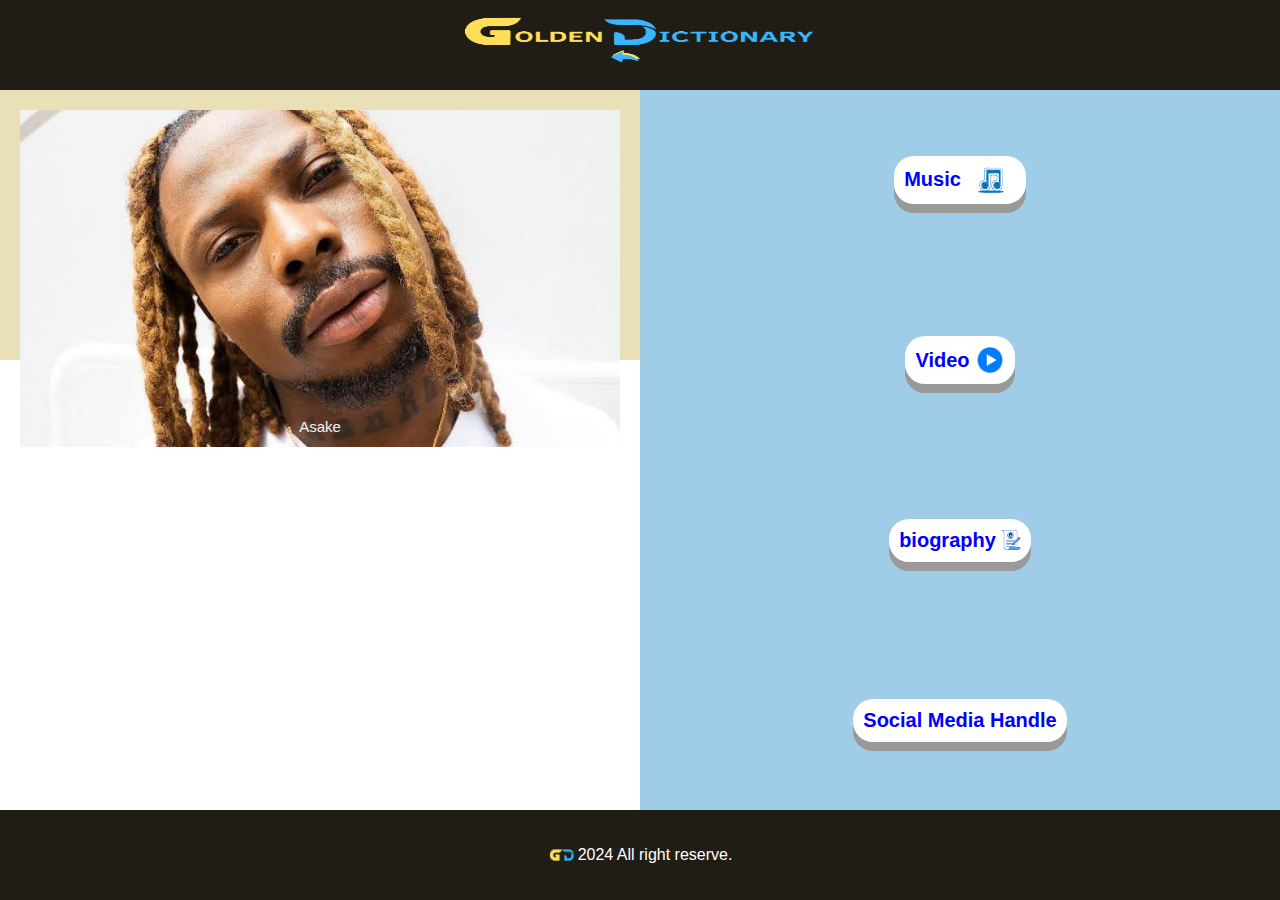
<file: index.html>
<!DOCTYPE html>
<html lang="en">
  <head>
    <meta charset="UTF-8" />
    <meta name="viewport" content="width=device-width, initial-scale=1.0" />
    <title>Document</title>
    <link rel="stylesheet" href="./style.css" />
  </head>
  <body>
    <div class="card01">
      <a href="../landingpage/index.html">
        <img class="heading2" src="./appnname.png" alt="img" />
      </a>
    </div>
    <div class="card02">
      <div class="card10">
        <div class="display1">
          <div class="slideshow-container">
            <div class="mySlides fade">
              <img src="./asake.jpeg" style="width: 100%" />
              <div class="text">Asake</div>
            </div>

            <div class="mySlides fade">
              <img src="./asake22.jpeg" style="width: 90%" />
              <div class="text">Mr Money</div>
            </div>

            <div class="mySlides fade">
              <img
                class="imageslider"
                src="./asakeonstage.png"
                style="width: 85%"
              />
              <div class="text">Asake on stage</div>
            </div>
          </div>
          <br />

          <div style="text-align: center">
            <span class="dot"></span>
            <span class="dot"></span>
            <span class="dot"></span>
          </div>
        </div>
        <div class="display2homepage">
          <h2>Asake</h2>
          <p>Nigerian singer and song writer.</p>
        </div>
      </div>
      <div class="card20">
        <div class="display3">
          <a class="botton" href="./index music.html"
            >Music <img width="50px" src="./musiclogo.png"
          /></a>
        </div>
        <div class="display4">
          <a class="botton" href="./index video.html"
            >Video <img width="30px" src="./videologo.png"
          /></a>
        </div>
        <div class="display5">
          <a class="botton" href="./index biography.html"
            >biography
            <img width="20px" src="./biographylogo.png" />
          </a>
        </div>
        <div class="display6">
          <a class="botton" href="./index socialmedia.html"
            >Social Media Handle</a
          >
        </div>
      </div>
    </div>
    <div class="card03">
      <img class="heading" src="./logo.png" alt="img" />

      <p class="footer">2024 All right reserve.</p>
    </div>

    <script src="./app.js"></script>
  </body>
</html>
</file>
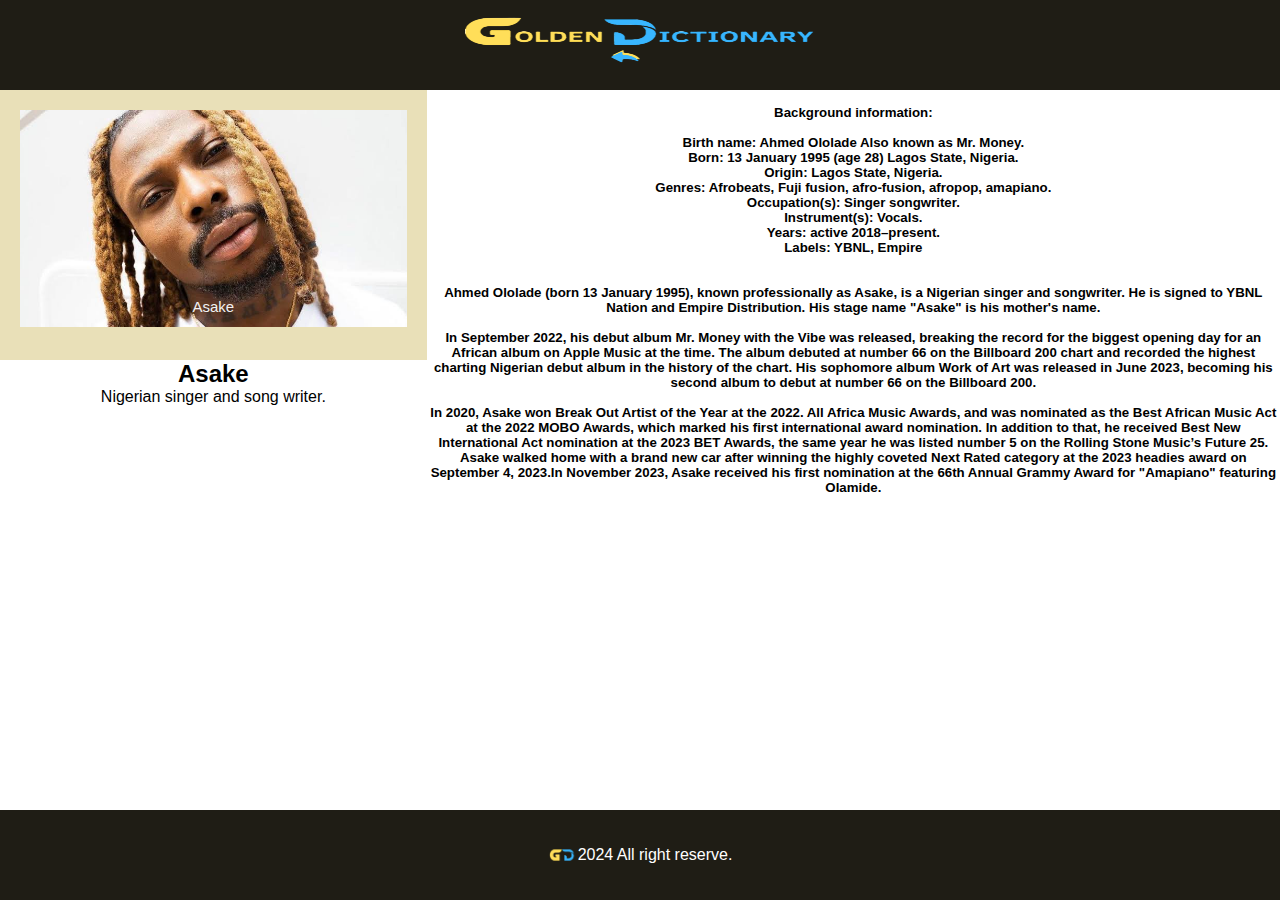
<file: index biography.html>
<!DOCTYPE html>
<html lang="en">
  <head>
    <meta charset="UTF-8" />
    <meta name="viewport" content="width=device-width, initial-scale=1.0" />
    <title>Document</title>
    <link rel="stylesheet" href="./style.css" />
  </head>
  <body>
    <div class="card01">
      <a href="./index.html">
        <img class="heading2" src="./appnname.png" alt="img" />
      </a>
    </div>
    <div class="card02">
      <div class="card10">
        <div class="display1">
          <div class="slideshow-container">
            <div class="mySlides fade">
              <img src="./asake.jpeg" style="width: 100%" />
              <div class="text">Asake</div>
            </div>

            <div class="mySlides fade">
              <img src="./asake22.jpeg" style="width: 90%" />
              <div class="text">Mr Money</div>
            </div>

            <div class="mySlides fade">
              <img
                class="imageslider"
                src="./asakeonstage.png"
                style="width: 85%"
              />
              <div class="text">Asake on stage</div>
            </div>
          </div>
          <br />

          <div style="text-align: center">
            <span class="dot"></span>
            <span class="dot"></span>
            <span class="dot"></span>
          </div>
        </div>
        <div class="display2homepage">
          <h2>Asake</h2>
          <p>Nigerian singer and song writer.</p>
        </div>
      </div>
      <div class="biography">
        <h5>
          <br />
          Background information:<br />
          <br />
          Birth name: Ahmed Ololade Also known as Mr. Money.<br />
          Born: 13 January 1995 (age 28) Lagos State, Nigeria.<br />
          Origin: Lagos State, Nigeria.<br />
          Genres: Afrobeats, Fuji fusion, afro-fusion, afropop, amapiano.<br />
          Occupation(s): Singer songwriter.<br />
          Instrument(s): Vocals.<br />
          Years: active 2018–present.<br />
          Labels: YBNL, Empire
          <br /><br /><br />
          Ahmed Ololade (born 13 January 1995), known professionally as Asake,
          is a Nigerian singer and songwriter. He is signed to YBNL Nation and
          Empire Distribution. His stage name "Asake" is his mother's name.
          <br /><br />
          In September 2022, his debut album Mr. Money with the Vibe was
          released, breaking the record for the biggest opening day for an
          African album on Apple Music at the time. The album debuted at number
          66 on the Billboard 200 chart and recorded the highest charting
          Nigerian debut album in the history of the chart. His sophomore album
          Work of Art was released in June 2023, becoming his second album to
          debut at number 66 on the Billboard 200.
          <br /><br />
          In 2020, Asake won Break Out Artist of the Year at the 2022. All
          Africa Music Awards, and was nominated as the Best African Music Act
          at the 2022 MOBO Awards, which marked his first international award
          nomination. In addition to that, he received Best New International
          Act nomination at the 2023 BET Awards, the same year he was listed
          number 5 on the Rolling Stone Music’s Future 25. Asake walked home
          with a brand new car after winning the highly coveted Next Rated
          category at the 2023 headies award on September 4, 2023.In November
          2023, Asake received his first nomination at the 66th Annual Grammy
          Award for "Amapiano" featuring Olamide.
          <br /><br />
        </h5>
      </div>
    </div>
    <div class="card03">
      <img class="heading" src="./logo.png" alt="img" />

      <p class="footer">2024 All right reserve.</p>
    </div>
    <script src="./app.js"></script>
  </body>
</html>
</file>
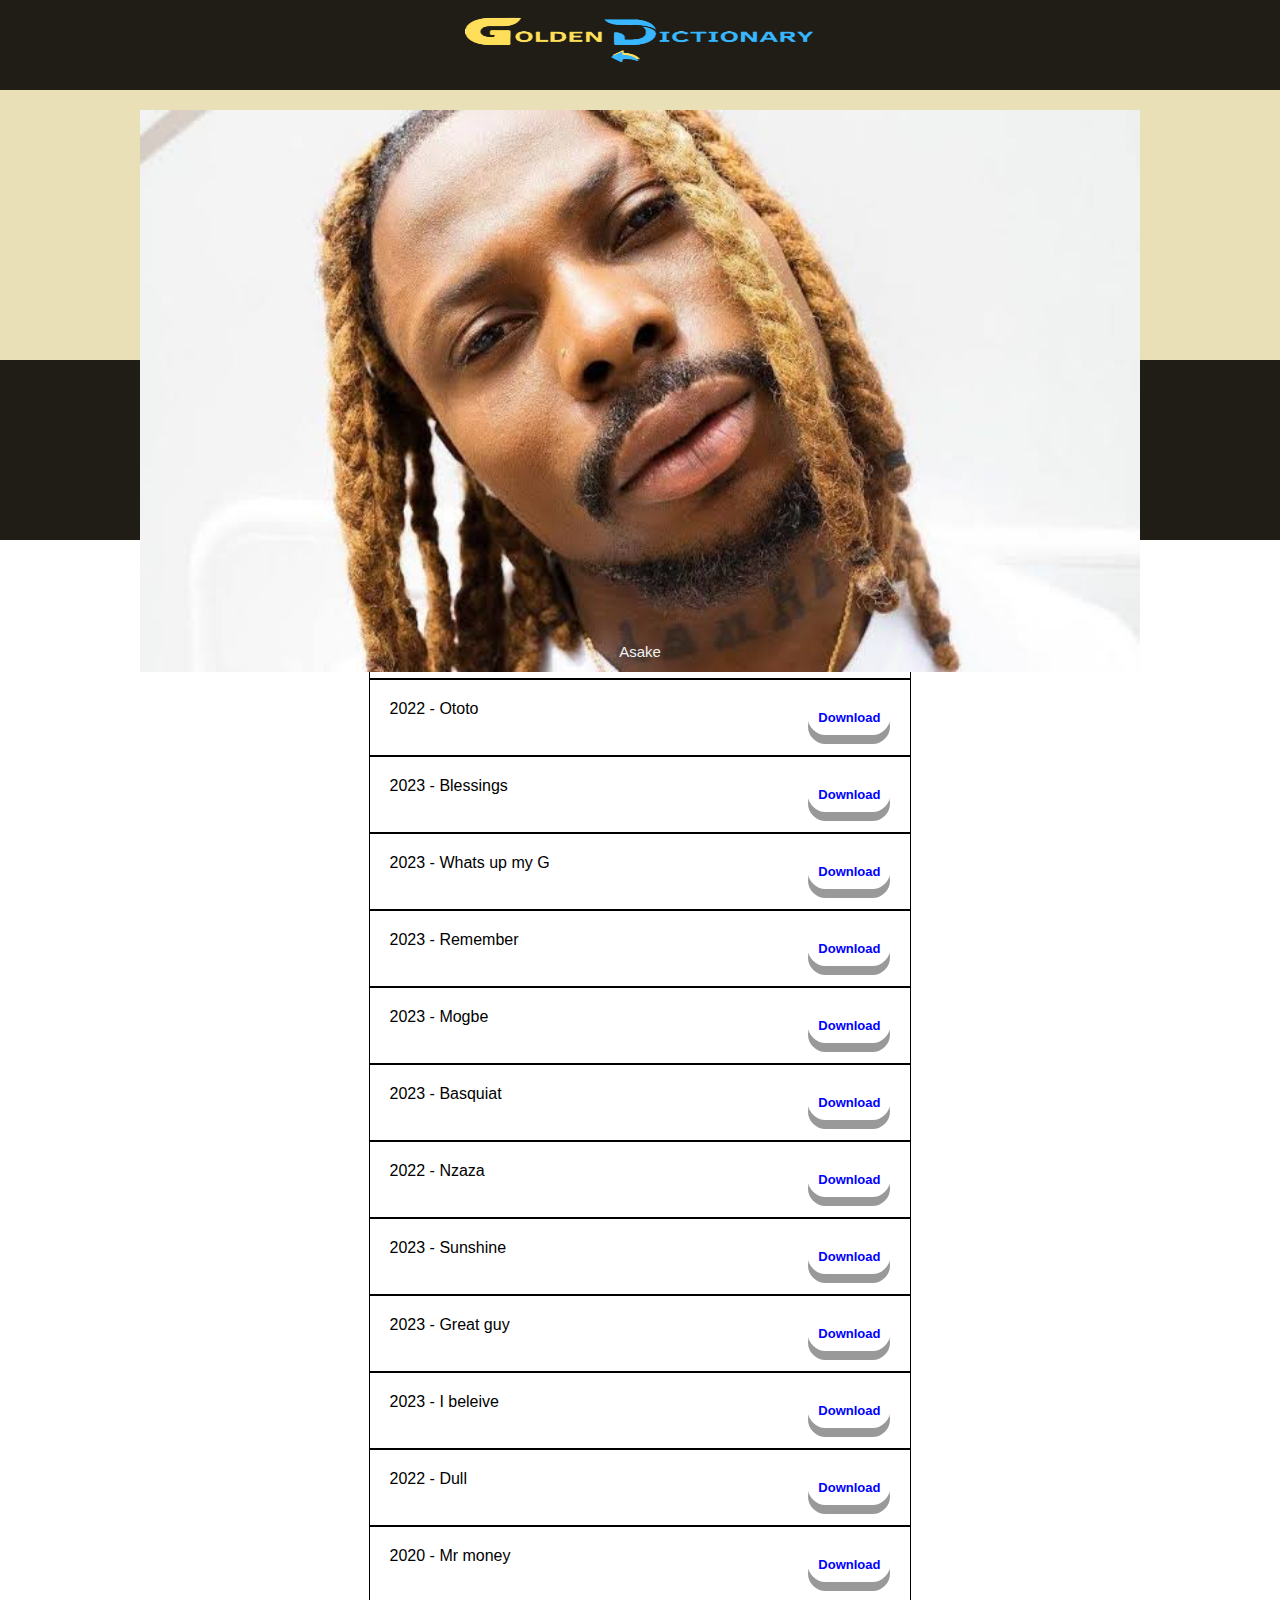
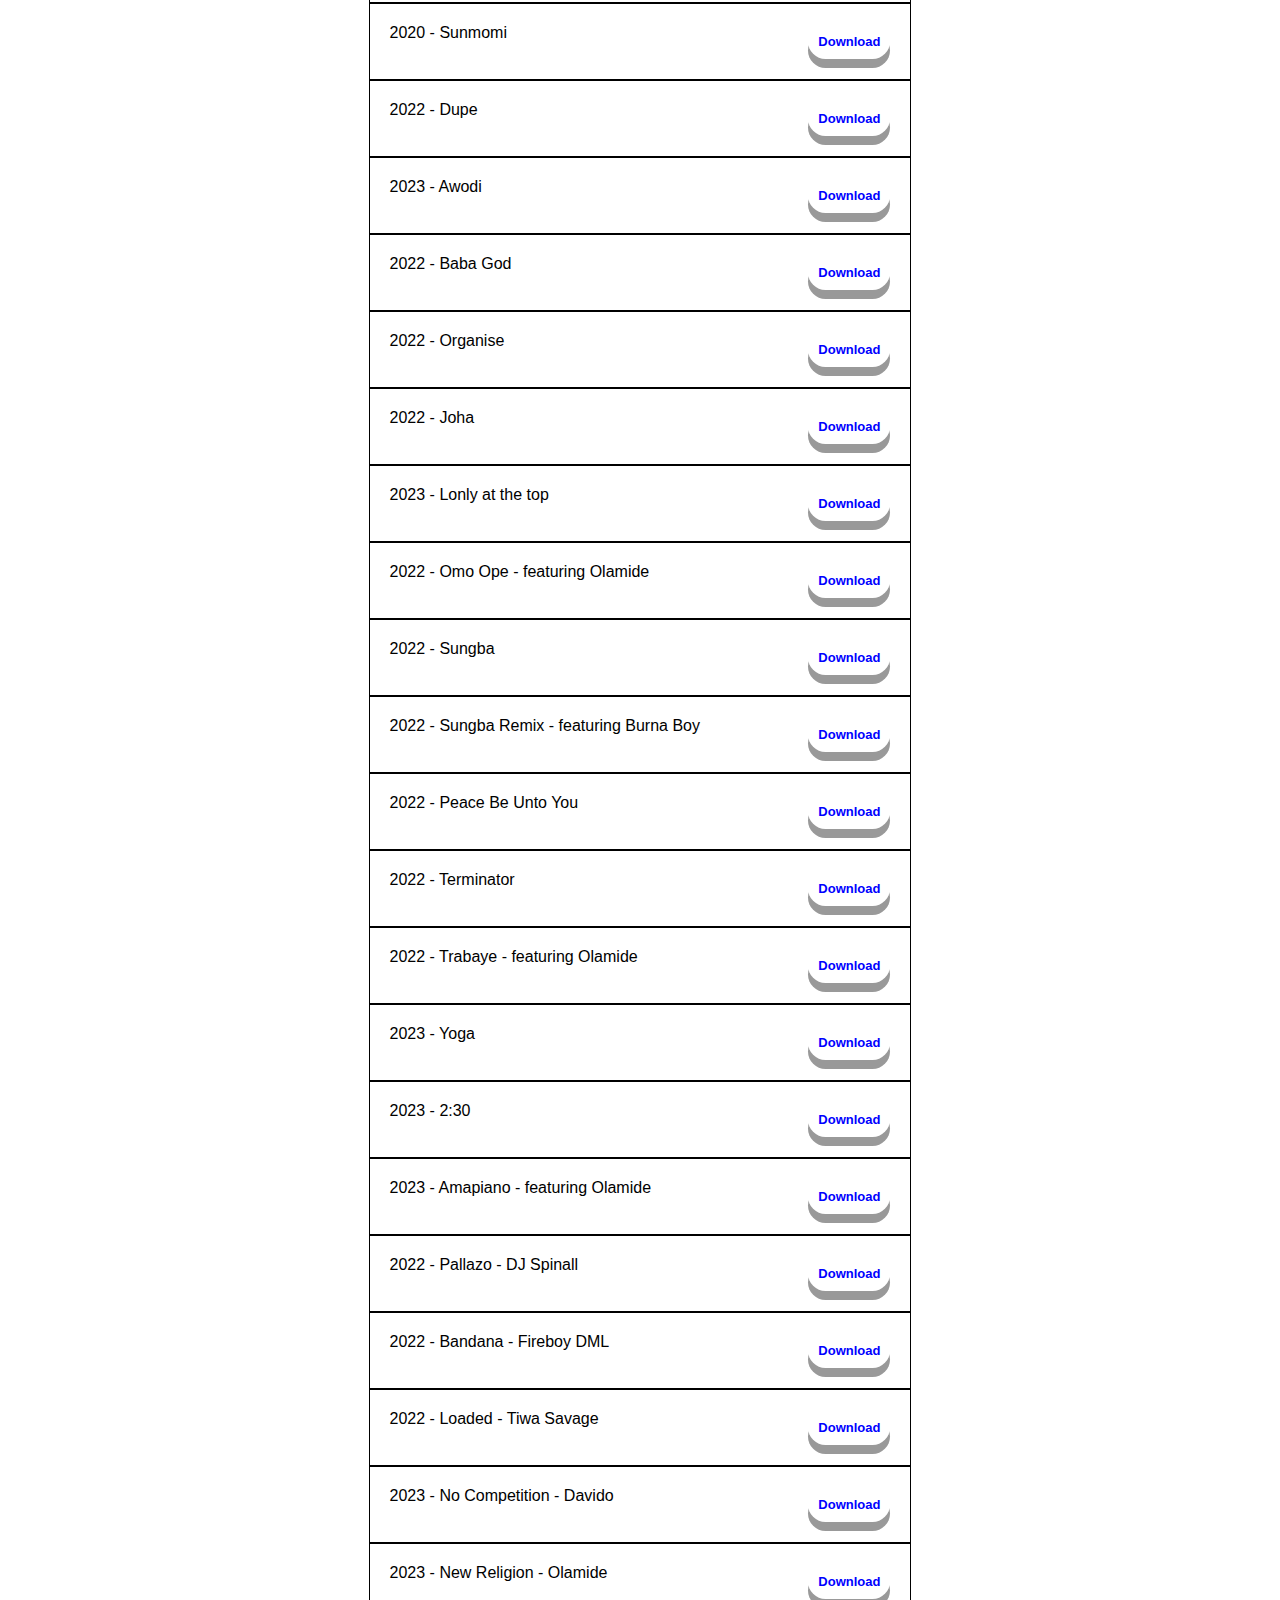
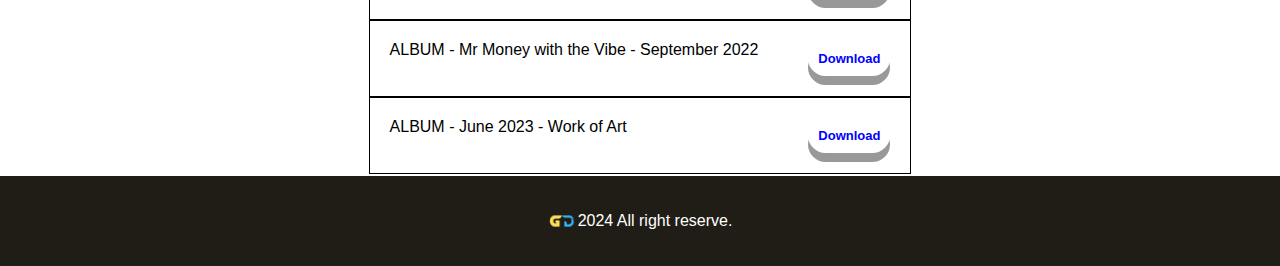
<file: index music.html>
<!DOCTYPE html>
<html lang="en">
  <head>
    <meta charset="UTF-8" />
    <meta name="viewport" content="width=device-width, initial-scale=1.0" />
    <title>Document</title>
    <link rel="stylesheet" href="./style.css" />
  </head>
  <body>
    <div class="card01">
      <a href="./index.html">
        <img class="heading2" src="./appnname.png" alt="img" />
      </a>
    </div>
    <div class="card022">
      <div class="card100">
        <div class="display1">
          <div class="slideshow-container">
            <div class="mySlides fade">
              <img src="./asake.jpeg" style="width: 100%" />
              <div class="text">Asake</div>
            </div>

            <div class="mySlides fade">
              <img src="./asake22.jpeg" style="width: 90%" />
              <div class="text">Mr Money</div>
            </div>

            <div class="mySlides fade">
              <img
                class="imageslider"
                src="./asakeonstage.png"
                style="width: 85%"
              />
              <div class="text">Asake on stage</div>
            </div>
          </div>
          <br />

          <div style="text-align: center">
            <span class="dot"></span>
            <span class="dot"></span>
            <span class="dot"></span>
          </div>
        </div>
        <div class="display2">
          <h2>Asake</h2>
          <p>Nigerian singer and song writer.</p>
        </div>
      </div>
      <div class="musiclist">
        <br /><br />
        <table class="home">
          <tr class="topic">
            <td><h4>MP3 FILES</h4></td>
          </tr>
          <tr class="trim">
            <td>2023 - Olorun</td>
            <td>
              <a
                class="download"
                href="https://cdn.trendybeatz.com/audio/Asake-Olorum-(TrendyBeatz.com).mp3"
                >Download
              </a>
            </td>
          </tr>
          <tr class="trim">
            <td>2022 - Ototo</td>
            <td>
              <a
                class="download"
                href="https://cdn.trendybeatz.com/audio/Asake-Ototo-(TrendyBeatz.com).mp3"
                >Download
              </a>
            </td>
          </tr>
          <tr class="trim">
            <td>2023 - Blessings</td>
            <td>
              <a
                class="download"
                href="https://cdn3.justnaija.me/uploads/music/2022/12/Fridayy-Blessings-Remix-Ft-Asake-(JustNaija.com).mp3"
                >Download
              </a>
            </td>
          </tr>
          <tr class="trim">
            <td>2023 - Whats up my G</td>
            <td>
              <a
                class="download"
                href="https://cdn3.justnaija.me/uploads/music/2023/06/Asake-What-s-Up-My-G-(JustNaija.com).mp3"
                >Download
              </a>
            </td>
          </tr>
          <tr class="trim">
            <td>2023 - Remember</td>
            <td>
              <a
                class="download"
                href="https://cdn.trendybeatz.com/audio/Asake-Remember-(TrendyBeatz.com).mp3"
                >Download
              </a>
            </td>
          </tr>
          <tr class="trim">
            <td>2023 - Mogbe</td>
            <td>
              <a
                class="download"
                href="https://cdn.trendybeatz.com/audio/Asake-Mogbe-1-(TrendyBeatz.com).mp3"
                >Download
              </a>
            </td>
          </tr>
          <tr class="trim">
            <td>2023 - Basquiat</td>
            <td>
              <a
                class="download"
                href="https://cdn.trendybeatz.com/audio/Asake-Basquiat-(TrendyBeatz.com).mp3"
                >Download
              </a>
            </td>
          </tr>
          <tr class="trim">
            <td>2022 - Nzaza</td>
            <td>
              <a
                class="download"
                href="https://cdn.trendybeatz.com/audio/Asake-Nzaza-(TrendyBeatz.com).mp3"
                >Download
              </a>
            </td>
          </tr>
          <tr class="trim">
            <td>2023 - Sunshine</td>
            <td>
              <a
                class="download"
                href="https://cdn.trendybeatz.com/audio/Asake-Sunshine-(TrendyBeatz.com).mp3"
                >Download
              </a>
            </td>
          </tr>
          <tr class="trim">
            <td>2023 - Great guy</td>
            <td>
              <a
                class="download"
                href="https://cdn.trendybeatz.com/audio/Asake-Great-Guy-(TrendyBeatz.com).mp3"
                >Download
              </a>
            </td>
          </tr>
          <tr class="trim">
            <td>2023 - I beleive</td>
            <td>
              <a
                class="download"
                href="https://cdn.trendybeatz.com/audio/Asake-I-Believe-(TrendyBeatz.com).mp3"
                >Download
              </a>
            </td>
          </tr>
          <tr class="trim">
            <td>2022 - Dull</td>
            <td>
              <a
                class="download"
                href="https://cdn.trendybeatz.com/audio/Asake-Dull-(TrendyBeatz.com).mp3"
                >Download
              </a>
            </td>
          </tr>
          <tr class="trim">
            <td>2020 - Mr money</td>
            <td>
              <a
                class="download"
                href="https://cdn.trendybeatz.com/audio/Asake-Mr-Money-(TrendyBeatz.com).mp3"
                >Download
              </a>
            </td>
          </tr>
          <tr class="trim">
            <td>2020 - Sunmomi</td>
            <td>
              <a
                class="download"
                href="https://cdn.trendybeatz.com/audio/Asake-Sunmomi-(TrendyBeatz.com).mp3"
                >Download
              </a>
            </td>
          </tr>
          <tr class="trim">
            <td>2022 - Dupe</td>
            <td>
              <a
                class="download"
                href="https://cdn.trendybeatz.com/audio/Asake-Dupe-(TrendyBeatz.com).mp3"
                >Download
              </a>
            </td>
          </tr>
          <tr class="trim">
            <td>2023 - Awodi</td>
            <td>
              <a
                class="download"
                href="https://cdn.trendybeatz.com/audio/Asake-Awodi-(TrendyBeatz.com).mp3"
                >Download
              </a>
            </td>
          </tr>
          <tr class="trim">
            <td>2022 - Baba God</td>
            <td>
              <a
                class="download"
                href="https://cdn3.justnaija.me/uploads/music/2022/02/Asake-Baba-God-(JustNaija.com).mp3"
                >Download
              </a>
            </td>
          </tr>
          <tr class="trim">
            <td>2022 - Organise</td>
            <td>
              <a
                class="download"
                href="https://cdn.trendybeatz.com/audio/Asake-Organise-(TrendyBeatz.com).mp3"
                >Download
              </a>
            </td>
          </tr>
          <tr class="trim">
            <td>2022 - Joha</td>
            <td>
              <a
                class="download"
                href="https://cdn.tunezjam.com/audio/Asake-Joha-(TunezJam.com).mp3"
                >Download
              </a>
            </td>
          </tr>
          <tr class="trim">
            <td>2023 - Lonly at the top</td>
            <td>
              <a
                class="download"
                href="https://cdn.trendybeatz.com/audio/Asake-Lonely-At-The-Top-(TrendyBeatz.com).mp3"
                >Download
              </a>
            </td>
          </tr>
          <tr class="trim">
            <td>2022 - Omo Ope - featuring Olamide</td>
            <td>
              <a
                class="download"
                href="https://cdn.trendybeatz.com/audio/Asake-Ft-Olamide-Omo-Ope-(TrendyBeatz.com).mp3"
                >Download
              </a>
            </td>
          </tr>
          <tr class="trim">
            <td>2022 - Sungba</td>
            <td>
              <a
                class="download"
                href="https://cdn.trendybeatz.com/audio/Asake-Sungba-(TrendyBeatz.com).mp3"
                >Download
              </a>
            </td>
          </tr>
          <tr class="trim">
            <td>2022 - Sungba Remix - featuring Burna Boy</td>
            <td>
              <a
                class="download"
                href="https://cdn.trendybeatz.com/audio/Asake-Ft-Burna-Boy-Sungba-Remix-(TrendyBeatz.com).mp3"
                >Download
              </a>
            </td>
          </tr>
          <tr class="trim">
            <td>2022 - Peace Be Unto You</td>
            <td>
              <a
                class="download"
                href="https://cdn.trendybeatz.com/audio/Asake-Peace-Be-Unto-You-PBUY-(TrendyBeatz.com).mp3"
                >Download
              </a>
            </td>
          </tr>
          <tr class="trim">
            <td>2022 - Terminator</td>
            <td>
              <a
                class="download"
                href="https://cdn.trendybeatz.com/audio/Asake-Terminator-(TrendyBeatz.com).mp3"
                >Download
              </a>
            </td>
          </tr>
          <tr class="trim">
            <td>2022 - Trabaye - featuring Olamide</td>
            <td>
              <a
                class="download"
                href="https://cdn3.justnaija.me/uploads/music/2022/03/Asake-Trabaye-ft-Olamide-file-1-(JustNaija.com).mp3"
                >Download
              </a>
            </td>
          </tr>
          <tr class="trim">
            <td>2023 - Yoga</td>
            <td>
              <a
                class="download"
                href="https://cdn3.justnaija.me/uploads/music/2023/06/Asake-Yoga-(JustNaija.com).mp3"
                >Download
              </a>
            </td>
          </tr>
          <tr class="trim">
            <td>2023 - 2:30</td>
            <td>
              <a
                class="download"
                href="https://cdn.tunezjam.com/audio/Asake-2-30-(TunezJam.com).mp3"
                >Download
              </a>
            </td>
          </tr>
          <tr class="trim">
            <td>2023 - Amapiano - featuring Olamide</td>
            <td>
              <a
                class="download"
                href="https://cdn.trendysongz.com/audio/Asake-Ft-Olamide-Amapiano-(TrendySongz.com).mp3"
                >Download
              </a>
            </td>
          </tr>
          <tr class="trim">
            <td>2022 - Pallazo - DJ Spinall</td>
            <td>
              <a
                class="download"
                href="https://cdn.trendybeatz.com/audio/DJ-Spinall-Ft-Asake-Palazzo-(TrendyBeatz.com).mp3"
                >Download
              </a>
            </td>
          </tr>
          <tr class="trim">
            <td>2022 - Bandana - Fireboy DML</td>
            <td>
              <a
                class="download"
                href="https://cdn.trendybeatz.com/audio/Fireboy-DML-Ft-Asake-Bandana-(TrendyBeatz.com).mp3"
                >Download
              </a>
            </td>
          </tr>
          <tr class="trim">
            <td>2022 - Loaded - Tiwa Savage</td>
            <td>
              <a
                class="download"
                href="https://cdn3.justnaija.me/uploads/music/2022/11/Tiwa-Savage-Loaded-feat-Asake-(JustNaija.com).mp3"
                >Download
              </a>
            </td>
          </tr>
          <tr class="trim">
            <td>2023 - No Competition - Davido</td>
            <td>
              <a
                class="download"
                href="https://cdn.trendybeatz.com/audio/Davido-No-Competition-feat.Asake-[TrendyBeatz.com].mp3"
                >Download
              </a>
            </td>
          </tr>
          <tr class="trim">
            <td>2023 - New Religion - Olamide</td>
            <td>
              <a
                class="download"
                href="https://cdn.trendybeatz.com/audio/Olamide-Ft-Asake-New-Religion-(TrendyBeatz.com).mp3"
                >Download
              </a>
            </td>
          </tr>
          <tr class="trim">
            <td>ALBUM - Mr Money with the Vibe - September 2022</td>
            <td>
              <a
                class="download"
                href="https://naijabee.com/album/download/101/"
                >Download
              </a>
            </td>
          </tr>
          <tr class="trim">
            <td>ALBUM - June 2023 - Work of Art</td>
            <td>
              <a
                class="download"
                href="https://cdn3.justnaija.me/uploads/albums/2023/06/Work_Of_Art_Album.zip"
                >Download
              </a>
            </td>
          </tr>
        </table>
      </div>
    </div>
    <div class="card03">
      <img class="heading" src="./logo.png" alt="img" />

      <p class="footer">2024 All right reserve.</p>
    </div>
    <script src="./app.js"></script>
  </body>
</html>
</file>
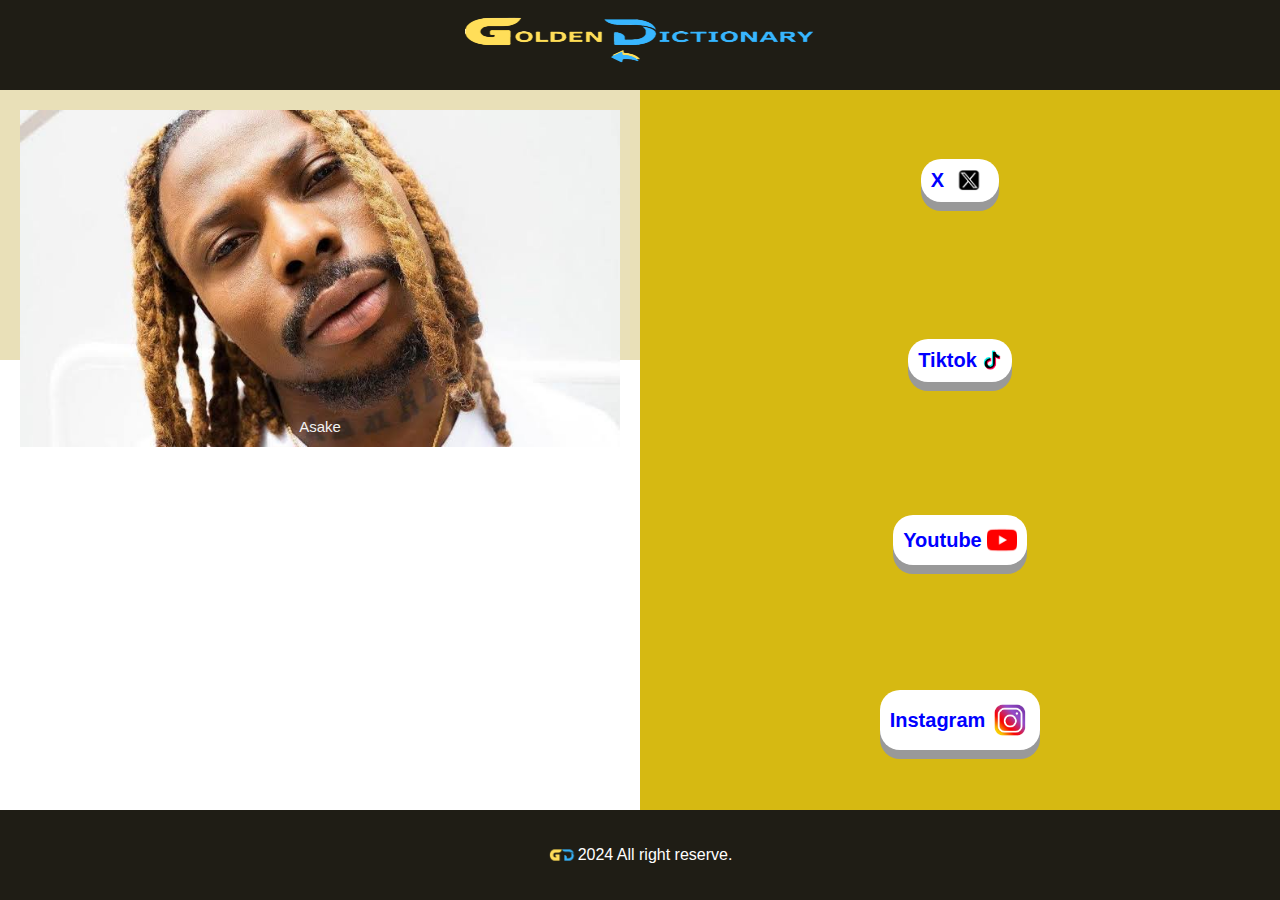
<file: index socialmedia.html>
<!DOCTYPE html>
<html lang="en">
  <head>
    <meta charset="UTF-8" />
    <meta name="viewport" content="width=device-width, initial-scale=1.0" />
    <title>Document</title>
    <link rel="stylesheet" href="./style.css" />
  </head>
  <body>
    <div class="card01">
      <a href="./index.html">
        <img class="heading2" src="./appnname.png" alt="img" />
      </a>
    </div>
    <div class="card02">
      <div class="card10">
        <div class="display1">
          <div class="slideshow-container">
            <div class="mySlides fade">
              <img src="./asake.jpeg" style="width: 100%" />
              <div class="text">Asake</div>
            </div>

            <div class="mySlides fade">
              <img src="./asake22.jpeg" style="width: 90%" />
              <div class="text">Mr Money</div>
            </div>

            <div class="mySlides fade">
              <img
                class="imageslider"
                src="./asakeonstage.png"
                style="width: 85%"
              />
              <div class="text">Asake on stage</div>
            </div>
          </div>
          <br />

          <div style="text-align: center">
            <span class="dot"></span>
            <span class="dot"></span>
            <span class="dot"></span>
          </div>
        </div>
        <div class="display2homepage">
          <h2>Asake</h2>
          <p>Nigerian singer and song writer.</p>
        </div>
      </div>
      <div class="socialmedia">
        <div class="display5">
          <a class="botton" href="https://x.com/asakemusik?s=09"
            >X
            <img width="40px" src="./x.png" />
          </a>
        </div>
        <div class="display3">
          <a
            class="botton"
            href="https://www.tiktok.com/@asakelife?_t=8iUi2JV1WZ4&_r=1"
            >Tiktok <img width="20px" src="./TIKTOK.png"
          /></a>
        </div>
        <div class="display4">
          <a
            class="botton"
            href="https://youtube.com/@ASAKEMUSIC?si=z69s1kH6cttJnZjB"
            >Youtube <img width="30px" src="./youtube.png"
          /></a>
        </div>

        <div class="display6">
          <a
            class="botton"
            href="https://www.instagram.com/asakemusic?igsh=OGQ5ZDc2ODk2ZA=="
            >Instagram <img width="40px" src="./instagram.png"
          /></a>
        </div>
      </div>
    </div>
    <div class="card03">
      <img class="heading" src="./logo.png" alt="img" />

      <p class="footer">2024 All right reserve.</p>
    </div>

    <script src="./app.js"></script>
  </body>
</html>
</file>
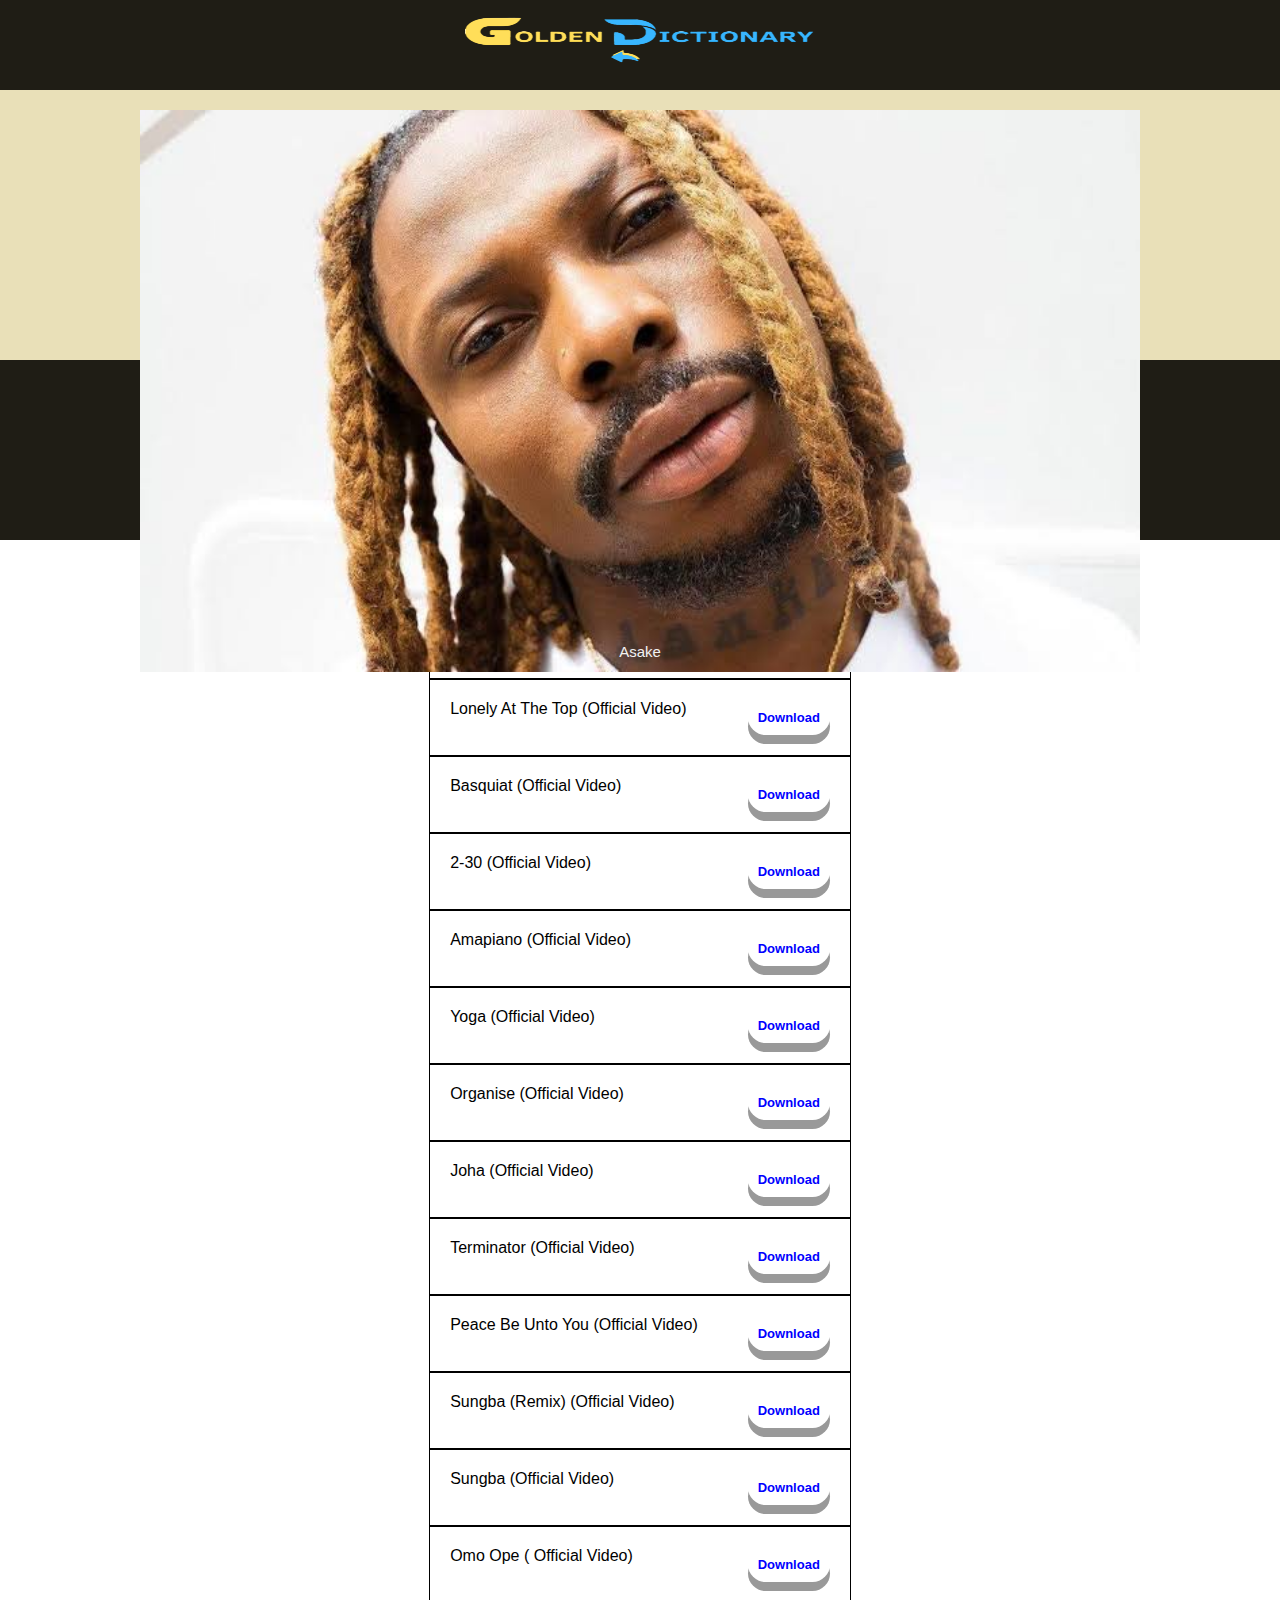
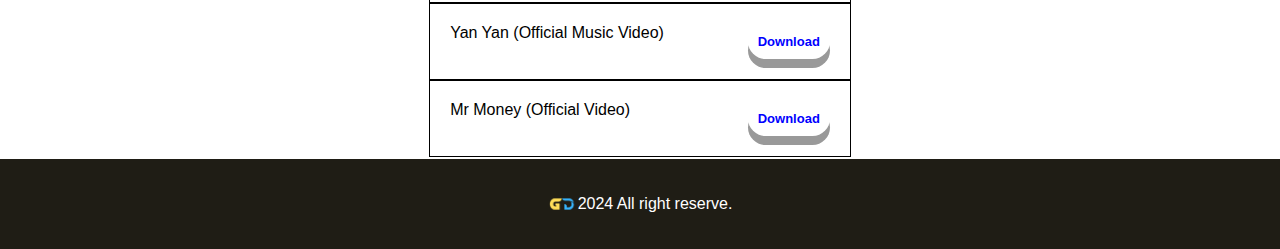
<file: index video.html>
<!DOCTYPE html>
<html lang="en">
  <head>
    <meta charset="UTF-8" />
    <meta name="viewport" content="width=device-width, initial-scale=1.0" />
    <title>Document</title>
    <link rel="stylesheet" href="./style.css" />
  </head>
  <body>
    <div class="card01">
      <a href="./index.html">
        <img class="heading2" src="./appnname.png" alt="img" />
      </a>
    </div>
    <div class="card022">
      <div class="card1000">
        <div class="display1">
          <div class="slideshow-container">
            <div class="mySlides fade">
              <img src="./asake.jpeg" style="width: 100%" />
              <div class="text">Asake</div>
            </div>

            <div class="mySlides fade">
              <img src="./asake22.jpeg" style="width: 90%" />
              <div class="text">Mr Money</div>
            </div>

            <div class="mySlides fade">
              <img
                class="imageslider"
                src="./asakeonstage.png"
                style="width: 85%"
              />
              <div class="text">Asake on stage</div>
            </div>
          </div>
          <br />

          <div style="text-align: center">
            <span class="dot"></span>
            <span class="dot"></span>
            <span class="dot"></span>
          </div>
        </div>
        <div class="display2">
          <h2>Asake</h2>
          <p>Nigerian singer and song writer.</p>
        </div>
      </div>
      <div class="musiclist">
        <br /><br />
        <table class="home">
          <tr class="topic">
            <td><h4>MP4 FILES</h4></td>
          </tr>
          <tr class="trim">
            <td>Remember (Official Video)</td>
            <td>
              <a
                class="download"
                href="https://rr4---sn-vgqsrns6.googlevideo.com/videoplayback?expire=1703608508&ei=XKyKZeWRIPek_9EPwJuYmAw&ip=181.214.164.165&id=o-ANEltYNev4EXEsQON1qnluWkrBofQW13PUFg8hdzIbWu&itag=22&source=youtube&requiressl=yes&xpc=EgVo2aDSNQ%3D%3D&mh=lM&mm=31%2C26&mn=sn-vgqsrns6%2Csn-p5qlsndd&ms=au%2Conr&mv=m&mvi=4&pl=25&initcwndbps=695000&spc=UWF9fxPzo3ELOm0XuGSCIEut37ikWYI&vprv=1&svpuc=1&mime=video%2Fmp4&cnr=14&ratebypass=yes&dur=208.027&lmt=1703557409660823&mt=1703586313&fvip=5&fexp=24007246&c=ANDROID&txp=4532434&sparams=expire%2Cei%2Cip%2Cid%2Citag%2Csource%2Crequiressl%2Cxpc%2Cspc%2Cvprv%2Csvpuc%2Cmime%2Ccnr%2Cratebypass%2Cdur%2Clmt&sig=AJfQdSswRQIgYConNB01kcO-YH60i4LuN18Uc-C7koRd6fBZAm6d8-ACIQD3Qodzbz8BcLcY9jRCnELfUpCGazvW_3j3eOKc05cGnA%3D%3D&lsparams=mh%2Cmm%2Cmn%2Cms%2Cmv%2Cmvi%2Cpl%2Cinitcwndbps&lsig=AAO5W4owRAIgX9oRhdy7ofCCZdpMK66L5mEcPhb0qziG4WnoKOLzzUoCIAe86dUeYiVVyzFqplRKlE1fkq5lWrz3JdsplLyKHgO5&title=Asake%20-%20Remember%20(Official%20Video)"
                >Download
              </a>
            </td>
          </tr>
          <tr class="trim">
            <td>Lonely At The Top (Official Video)</td>
            <td>
              <a
                class="download"
                href="https://rr5---sn-hp57ynlr.googlevideo.com/videoplayback?expire=1703608656&ei=8KyKZd2sL9a8y_sP_a2WgAw&ip=143.244.34.17&id=o-AJGbbBJWjs1t-5JSANOsZs-lCLDwCYFxQLsThALmimiz&itag=22&source=youtube&requiressl=yes&xpc=EgVo2aDSNQ%3D%3D&mh=vW&mm=31%2C29&mn=sn-hp57ynlr%2Csn-hp57kndr&ms=au%2Crdu&mv=m&mvi=5&pl=24&initcwndbps=1682500&spc=UWF9f7LKQ2NMXa4PwaSHZsKuUY18is0&vprv=1&svpuc=1&mime=video%2Fmp4&cnr=14&ratebypass=yes&dur=204.056&lmt=1703038439016185&mt=1703586313&fvip=3&fexp=24007246&c=ANDROID&txp=5532434&sparams=expire%2Cei%2Cip%2Cid%2Citag%2Csource%2Crequiressl%2Cxpc%2Cspc%2Cvprv%2Csvpuc%2Cmime%2Ccnr%2Cratebypass%2Cdur%2Clmt&sig=AJfQdSswRQIhAPI5LdWTv3PW-EmK0TOyz4nP0OUV1oh6K3lmOVZeF4-sAiAfxgM2wypQOk83qAJ_zinetGSD2ErJGnNRkDTPqn-FEA%3D%3D&lsparams=mh%2Cmm%2Cmn%2Cms%2Cmv%2Cmvi%2Cpl%2Cinitcwndbps&lsig=AAO5W4owRQIgYNB3QE2s4w8r2gTJ8Y53tZsGE8xLzsvKLx8j4untNPECIQCypygb_g-_MRmizDCAXfY2Fh-_G-scPrCXRgMCNXkoKg%3D%3D&title=Asake%20-%20Lonely%20At%20The%20Top%20(Official%20Video)"
                >Download
              </a>
            </td>
          </tr>
          <tr class="trim">
            <td>Basquiat (Official Video)</td>
            <td>
              <a
                class="download"
                href="https://rr1---sn-2puupm-2pue.googlevideo.com/videoplayback?expire=1703617222&ei=Zs6KZbbKE-6WhcIPl4u6oA8&ip=173.239.217.133&id=o-AHDBmVJMkVHiBuAcYnMbQXleu8s7LJhYLtyKOI1fDDNA&itag=22&source=youtube&requiressl=yes&xpc=EgVo2aDSNQ%3D%3D&mh=Qq&mm=31%2C29&mn=sn-2puupm-2pue%2Csn-vgqsknzs&ms=au%2Crdu&mv=m&mvi=1&pl=24&initcwndbps=1623750&spc=UWF9fyidnlqIaQbWI_ceenbnKMP9soE&vprv=1&svpuc=1&mime=video%2Fmp4&cnr=14&ratebypass=yes&dur=159.219&lmt=1703267139960232&mt=1703595192&fvip=3&fexp=24007246&c=ANDROID&txp=4532434&sparams=expire%2Cei%2Cip%2Cid%2Citag%2Csource%2Crequiressl%2Cxpc%2Cspc%2Cvprv%2Csvpuc%2Cmime%2Ccnr%2Cratebypass%2Cdur%2Clmt&sig=AJfQdSswRQIgf7CbY1xLWnNmAscgITV-XWA0U4p7SkTb4Ux7szK1lWYCIQCnhYbJLqH-umlHVv1qvUg2JQjSR5m6h9y7ScT7kaN5Hg%3D%3D&lsparams=mh%2Cmm%2Cmn"
                >Download
              </a>
            </td>
          </tr>
          <tr class="trim">
            <td>2-30 (Official Video)</td>
            <td>
              <a
                class="download"
                href="https://rr3---sn-npoeenl7.googlevideo.com/videoplayback?expire=1703617565&ei=vc-KZdT_BNuZ0-kPxuWYgAM&ip=2402%3A800%3A6294%3Af891%3A8c2f%3A1c49%3Ac18e%3Ae465&id=o-AA3xVi4pJDhVceK1UsNWshnsqFQ9KrBjSyDmmK7PDrVb&itag=22&source=youtube&requiressl=yes&xpc=EgVo2aDSNQ%3D%3D&mh=hM&mm=31%2C29&mn=sn-npoeenl7%2Csn-npoe7ns6&ms=au%2Crdu&mv=m&mvi=3&pl=51&initcwndbps=1272500&spc=UWF9f5tDamkXuRb9zcLEukgw76RuDFA&vprv=1&svpuc=1&mime=video%2Fmp4&cnr=14&ratebypass=yes&dur=163.050&lmt=1703340792010833&mt=1703595670&fvip=1&fexp=24007246&c=ANDROID&txp=5532434&sparams=expire%2Cei%2Cip%2Cid%2Citag%2Csource%2Crequiressl%2Cxpc%2Cspc%2Cvprv%2Csvpuc%2Cmime%2Ccnr%2Cratebypass%2Cdur%2Clmt&sig=AJfQdSswRAIgZFovZCzJOxs6q5ybRfUOpaHiFG5d4fSAcxoU_yz1fO4CIEG0LTSs7OK8kRICjB-aVMD0FA9EQqQTl-wGprktavjn&lsparams=mh%2Cmm%2Cmn%2Cms%2Cmv%2Cmvi%2Cpl%2Cinitcwndbps&lsig=AAO5W4owRQIgV4FhWl_XBDcjqH7xOI6g--WgpzPk2gv5-k8aNlhxsQUCIQCbdcyeOXCG6xplQnhp0jxclC8Utk-vzs7qcXEX25tQsw%3D%3D&title=Asake%20-%202%3A30%20(Official%20Video)"
                >Download
              </a>
            </td>
          </tr>
          <tr class="trim">
            <td>Amapiano (Official Video)</td>
            <td>
              <a
                class="download"
                href="https://rr2---sn-q0c7rn7d.googlevideo.com/videoplayback?expire=1703600183&ei=14uKZbmxC_eEp-oPs7yGsAc&ip=91.90.124.19&id=o-ABybfdHgQZLh-_agPEIC04jUweDEi3kIe_C3_9mRrZEG&itag=22&source=youtube&requiressl=yes&xpc=EgVo2aDSNQ%3D%3D&mh=a3&mm=31%2C29&mn=sn-q0c7rn7d%2Csn-q0cedn7s&ms=au%2Crdu&mv=m&mvi=2&pl=24&initcwndbps=357500&spc=UWF9f0XSKEQBW36Xn3kbxQ1AndcJJ18&vprv=1&svpuc=1&mime=video%2Fmp4&cnr=14&ratebypass=yes&dur=186.177&lmt=1703190085215345&mt=1703578388&fvip=5&fexp=24007246&c=ANDROID&txp=5532434&sparams=expire%2Cei%2Cip%2Cid%2Citag%2Csource%2Crequiressl%2Cxpc%2Cspc%2Cvprv%2Csvpuc%2Cmime%2Ccnr%2Cratebypass%2Cdur%2Clmt&sig=AJfQdSswRQIgF5yr0LksaP7WWuTw7PibQIVZJTADA_V2ChxN15ztmggCIQCvWH1aZvp9Wy40cCUf0-6yc1KDQEowd3iFrkEWPER2sw%3D%3D&lsparams=mh%2Cmm%2Cmn%2Cms%2Cmv"
                >Download
              </a>
            </td>
          </tr>
          <tr class="trim">
            <td>Yoga (Official Video)</td>
            <td>
              <a
                class="download"
                href="https://rr3---sn-q4fl6nd6.googlevideo.com/videoplayback?expire=1703617780&ei=lNCKZeiKMuWEybgPqe2RWA&ip=89.149.26.195&id=o-ACMQf2IujfX9VMytJyflUd4mX4X3WjmWsE61jIyAtvjL&itag=22&source=youtube&requiressl=yes&xpc=EgVo2aDSNQ%3D%3D&mh=QL&mm=31%2C29&mn=sn-q4fl6nd6%2Csn-q4flrnss&ms=au%2Crdu&mv=m&mvi=3&pl=24&initcwndbps=2215000&spc=UWF9f8LfgaXeU_HzlGoXkiwxuQZID4Y&vprv=1&svpuc=1&mime=video%2Fmp4&cnr=14&ratebypass=yes&dur=171.781&lmt=1675121500474635&mt=1703595670&fvip=3&fexp=24007246&c=ANDROID&txp=5532434&sparams=expire%2Cei%2Cip%2Cid%2Citag%2Csource%2Crequiressl%2Cxpc%2Cspc%2Cvprv%2Csvpuc%2Cmime%2Ccnr%2Cratebypass%2Cdur%2Clmt&sig=AJfQdSswRQIhAIHuiqO6_OOEhwfo9AWR9rZ-kCnsIGpqBaRP49emJVlQAiBwxUCp8oqG44P46gnHj9DR5ef65OXW7IjmN2e-oXLbwQ%3D%3D&lsparams=mh%2Cmm%2Cmn%2Cms%2Cmv%2Cmvi%2Cpl%2Cinitcwndbps&lsig=AAO5W4owRQIhANuQEQHDfCTLvPjRwk04ko7YtGzXeX-AWeKFXJqW5DYuAiAhMZEIjSeKDFXSssJ1-tJyKGyuDHUSXd5bEKsWwD7bag%3D%3D&title=Asake%20-%20Yoga%20(Official%20Video)"
                >Download
              </a>
            </td>
          </tr>

          <tr class="trim">
            <td>Organise (Official Video)</td>
            <td>
              <a
                class="download"
                href="https://rr5---sn-5hne6nsd.googlevideo.com/videoplayback?expire=1703609032&ei=aK6KZcybMZ_3xN8P54CSgAw&ip=147.78.227.43&id=o-AMOEGpPHq4ij_pTyYBHBwCTsDaQ-H4XklTw_0rolGdS6&itag=22&source=youtube&requiressl=yes&xpc=EgVo2aDSNQ%3D%3D&mh=zk&mm=31%2C29&mn=sn-5hne6nsd%2Csn-5hneknee&ms=au%2Crdu&mv=m&mvi=5&pl=23&initcwndbps=3316250&spc=UWF9f6n4ZN-MUk1tCGiLlmAJsISRI3U&vprv=1&svpuc=1&mime=video%2Fmp4&cnr=14&ratebypass=yes&dur=134.072&lmt=1700358298368127&mt=1703587027&fvip=2&fexp=24007246&c=ANDROID&txp=4532434&sparams=expire%2Cei%2Cip%2Cid%2Citag%2Csource%2Crequiressl%2Cxpc%2Cspc%2Cvprv%2Csvpuc%2Cmime%2Ccnr%2Cratebypass%2Cdur%2Clmt&sig=AJfQdSswRgIhANRpe7R2okJWubWhgEMgZZsaOjyYmpRVwG-U_FGMkf03AiEAhwYPe_LfQkvU3FdnZNtx3kZ-5XSeY7m5ElO8juIp0r4%3D&lsparams=mh%2Cmm%2Cmn%2Cms%2Cmv"
                >Download
              </a>
            </td>
          </tr>
          <tr class="trim">
            <td>Joha (Official Video)</td>
            <td>
              <a
                class="download"
                href="https://rr5---sn-o097znz7.googlevideo.com/videoplayback?expire=1703600640&ei=oI2KZbzWFcWJsfIP8LWWeA&ip=107.181.184.201&id=o-AECMi2D280cz4ZLr9puDUOR7bQDa0B58SWBy09mx21s0&itag=22&source=youtube&requiressl=yes&xpc=EgVo2aDSNQ%3D%3D&mh=0y&mm=31%2C29&mn=sn-o097znz7%2Csn-a5mlrnek&ms=au%2Crdu&mv=m&mvi=5&pl=24&initcwndbps=2708750&spc=UWF9fwuM6_pVgjs15u09sJUpbs1Rc_U&vprv=1&svpuc=1&mime=video%2Fmp4&cnr=14&ratebypass=yes&dur=152.299&lmt=1699536453414919&mt=1703578622&fvip=1&fexp=24007246&c=ANDROID&txp=4532434&sparams=expire%2Cei%2Cip%2Cid%2Citag%2Csource%2Crequiressl%2Cxpc%2Cspc%2Cvprv%2Csvpuc%2Cmime%2Ccnr%2Cratebypass%2Cdur%2Clmt&sig=AJfQdSswRgIhAO7Tf_AOeXTp0G-tIzJMTWl-KVxIjmMAftlZXCI9bxdMAiEA1MTY82aTubYPkMGf-58nqs2ofF_CGE9ql9ajnlZzaNc%3D&lsparams=mh%2Cmm%2Cmn%2Cms%2Cmv%2Cmvi%2Cpl%2Cinitcwndbps&lsig=AAO5W4owRAIgVbhOn5EZKHvUYH1iW6hG48WaGVAIGIyby7W_59fz3eYCIFJ2xKWA2X_YSgY_-Oxd_ogZM7ZEAlLGy48nDnhYnetq&title=Asake%20-%20Joha%20(Official%20Video)"
                >Download
              </a>
            </td>
          </tr>
          <tr class="trim">
            <td>Terminator (Official Video)</td>
            <td>
              <a
                class="download"
                href="https://rr5---sn-q4fzen7e.googlevideo.com/videoplayback?expire=1703618288&ei=kNKKZaqLBrrGy_sP1tu06AU&ip=102.129.152.125&id=o-APNnOwYy-YH21iyoa1U437oSLQrfyy_iS5wbNGkT635g&itag=22&source=youtube&requiressl=yes&xpc=EgVo2aDSNQ%3D%3D&mh=0d&mm=31%2C26&mn=sn-q4fzen7e%2Csn-vgqsrnsd&ms=au%2Conr&mv=m&mvi=5&pl=24&initcwndbps=673750&spc=UWF9fxTL1OwVRYAhbhCBjjr57SGDxfE&vprv=1&svpuc=1&mime=video%2Fmp4&cnr=14&ratebypass=yes&dur=168.414&lmt=1699601736715112&mt=1703596390&fvip=3&fexp=24007246&c=ANDROID&txp=5532434&sparams=expire%2Cei%2Cip%2Cid%2Citag%2Csource%2Crequiressl%2Cxpc%2Cspc%2Cvprv%2Csvpuc%2Cmime%2Ccnr%2Cratebypass%2Cdur%2Clmt&sig=AJfQdSswRAIgfFt-kNJG3BUo9MoywfURQujn_MFq49r_TwWZPWXH4O4CICPGYwcjkUrviaJOiiAnNZvZQUnXIsD77vNBK628zAFX&lsparams=mh%2Cmm%2Cmn%2Cms%2Cmv%2Cmvi%2Cpl%2Cinitcwndbps&lsig=AAO5W4owRAIgZLg0AnC7Nuu82SmiJGuqfQlEpuzxwJWp56QjyrhCXRkCIDGAWlrbQ0R3AvJCqhbzuAlWvLQ-1tUHf_IsGKREjSzQ&title=Asake%20-%20Terminator%20(Official%20Video)"
                >Download
              </a>
            </td>
          </tr>
          <tr class="trim">
            <td>Peace Be Unto You (Official Video)</td>
            <td>
              <a
                class="download"
                href="https://rr5---sn-q4fl6nde.googlevideo.com/videoplayback?expire=1703618446&ei=LtOKZYi8JIuvlu8Pxdy8iAU&ip=181.214.93.26&id=o-AEyB_QrRzEMK-m5RdcMUJlhf2hPSM8FsuBhEOBOW3eYH&itag=22&source=youtube&requiressl=yes&xpc=EgVo2aDSNQ%3D%3D&mh=1x&mm=31%2C29&mn=sn-q4fl6nde%2Csn-q4flrne6&ms=au%2Crdu&mv=m&mvi=5&pl=24&initcwndbps=430000&spc=UWF9fxr9fB3HFAmAmBRq21QMGdaMcgk&vprv=1&svpuc=1&mime=video%2Fmp4&cnr=14&ratebypass=yes&dur=155.295&lmt=1700207604910938&mt=1703596390&fvip=1&fexp=24007246&c=ANDROID&txp=5532434&sparams=expire%2Cei%2Cip%2Cid%2Citag%2Csource%2Crequiressl%2Cxpc%2Cspc%2Cvprv%2Csvpuc%2Cmime%2Ccnr%2Cratebypass%2Cdur%2Clmt&sig=AJfQdSswRQIhAKe6OBPtD7rgAYxr2oB9q3vdvgZF2G9QZXMkzvJhAWlbAiBEIZuBfPrcfmU0vrwm_GkCRoq0fR280TSumTHLED-JPg%3D%3D&lsparams=mh%2Cmm%2Cmn%2Cms%2Cmv%2Cmvi%2Cpl%2Cinitcwndbps&lsig=AAO5W4owRAIgb_Qltd-bK6dZb7CLDhlFQ7VQHBMd06AW3z1ghlynxfUCIGNNoOzORqPi2EFyg9Z94GeTytfCrSgnuVxIBBHJVGlS&title=Asake%20-%20Peace%20Be%20Unto%20You%20(PBUY)%20(Official%20Video)"
                >Download
              </a>
            </td>
          </tr>
          <tr class="trim">
            <td>Sungba (Remix) (Official Video)</td>
            <td>
              <a
                class="download"
                href="https://rr2---sn-aigzrne7.googlevideo.com/videoplayback?expire=1703618723&ei=Q9SKZZv0KNGli9oPm-uyoAM&ip=45.133.173.9&id=o-AHfQImsvhZD8vP5EU8JNb6po9iM1-yr_U4J418gJcsu7&itag=22&source=youtube&requiressl=yes&xpc=EgVo2aDSNQ%3D%3D&mh=T6&mm=31%2C29&mn=sn-aigzrne7%2Csn-aigl6nzr&ms=au%2Crdu&mv=m&mvi=2&pl=24&initcwndbps=1272500&spc=UWF9f5c5H_B8oOzw3PJDVj5IoX_jTOw&vprv=1&svpuc=1&mime=video%2Fmp4&cnr=14&ratebypass=yes&dur=215.388&lmt=1700820074943837&mt=1703596635&fvip=1&fexp=24007246&c=ANDROID&txp=5532434&sparams=expire%2Cei%2Cip%2Cid%2Citag%2Csource%2Crequiressl%2Cxpc%2Cspc%2Cvprv%2Csvpuc%2Cmime%2Ccnr%2Cratebypass%2Cdur%2Clmt&sig=AJfQdSswRAIgFRqBv80vqpjEIPyv350R_JEbnx4j6QEsy1B0oz4oJwICIDQhzCXdTfJJEAKvgkcVn-YlO01pMfvbZzCyHK9D0pOu&lsparams=mh%2Cmm%2Cmn%2Cms%2Cmv%2Cmvi"
                >Download
              </a>
            </td>
          </tr>
          <tr class="trim">
            <td>Sungba (Official Video)</td>
            <td>
              <a
                class="download"
                href="https://rr6---sn-jvhja5g3-hoaer.googlevideo.com/videoplayback?expire=1703618866&ei=0tSKZeq-AaS4rtoP5fyE8Aw&ip=136.158.62.24&id=o-AAssdzKFSzKOv4MZ0AcWpebyjq18Guv0Cm8JpeoHT-mG&itag=22&source=youtube&requiressl=yes&xpc=EgVo2aDSNQ%3D%3D&mh=ZE&mm=31%2C29&mn=sn-jvhja5g3-hoaer%2Csn-jvhja5g3-hoak&ms=au%2Crdu&mv=m&mvi=6&pl=22&initcwndbps=1002500&spc=UWF9fym04tJ80bDbJFDYgzVw-pgu0RY&vprv=1&svpuc=1&mime=video%2Fmp4&cnr=14&ratebypass=yes&dur=194.049&lmt=1700440330985291&mt=1703596875&fvip=2&fexp=24007246&c=ANDROID&txp=4532434&sparams=expire%2Cei%2Cip%2Cid%2Citag%2Csource%2Crequiressl%2Cxpc%2Cspc%2Cvprv%2Csvpuc%2Cmime%2Ccnr%2Cratebypass%2Cdur%2Clmt&sig=AJfQdSswRQIgLkfM-1z7U2d3KIuNtXAaKrDCj8H1Q-3g-OUy84bIjT8CIQD14iB-jPJrUgX0YNS4hgbtostEnnFerMR571-w74xKVA%3D%3D&lsparams=mh"
                >Download
              </a>
            </td>
          </tr>
          <tr class="trim">
            <td>Omo Ope ( Official Video)</td>
            <td>
              <a
                class="download"
                href="https://rr4---sn-aigzrnsl.googlevideo.com/videoplayback?expire=1703619020&ei=bNWKZbqsEsaM6dsPkrS3uAU&ip=45.133.173.24&id=o-AINvCvpSr_nt6-x7QcU_fXry2fHbWkd9y5gtfU7KgXHA&itag=22&source=youtube&requiressl=yes&xpc=EgVo2aDSNQ%3D%3D&mh=7_&mm=31%2C26&mn=sn-aigzrnsl%2Csn-4g5edns6&ms=au%2Conr&mv=m&mvi=4&pl=24&initcwndbps=1205000&spc=UWF9f0oqiFpdRXjuqiijWJupFCVCZ3A&vprv=1&svpuc=1&mime=video%2Fmp4&cnr=14&ratebypass=yes&dur=205.705&lmt=1700278455639537&mt=1703597115&fvip=4&fexp=24007246&c=ANDROID&txp=5532434&sparams=expire%2Cei%2Cip%2Cid%2Citag%2Csource%2Crequiressl%2Cxpc%2Cspc%2Cvprv%2Csvpuc%2Cmime%2Ccnr%2Cratebypass%2Cdur%2Clmt&sig=AJfQdSswRAIgX6E31HameTVh24gYopQeUEmutvkl461SLf2ckRZrFogCICGgkxTQoaJJbYg2lPAKXdY_XSBRNegc2Inc6muV-BKo&lsparams=mh%2Cmm%2Cmn%2Cms%2Cmv%2Cmvi"
                >Download
              </a>
            </td>
          </tr>
          <tr class="trim">
            <td>Yan Yan (Official Music Video)</td>
            <td>
              <a
                class="download"
                href="https://rr2---sn-a5mekn6z.googlevideo.com/videoplayback?expire=1703619274&ei=ataKZbPBJvWusfIPz--F2AM&ip=143.244.48.219&id=o-AN2mwMVR9tuekvUhP7gwLSIeFgGrGlu5Oco6Oi610wDj&itag=22&source=youtube&requiressl=yes&xpc=EgVo2aDSNQ%3D%3D&mh=CX&mm=31%2C29&mn=sn-a5mekn6z%2Csn-a5mlrnlz&ms=au%2Crdu&mv=m&mvi=2&pl=22&initcwndbps=2587500&spc=UWF9f0J6q_FQkXch1zxbZ0KGOvBBYHU&vprv=1&svpuc=1&mime=video%2Fmp4&cnr=14&ratebypass=yes&dur=161.378&lmt=1702691670228650&mt=1703597367&fvip=4&fexp=24007246&c=ANDROID&txp=5432434&sparams=expire%2Cei%2Cip%2Cid%2Citag%2Csource%2Crequiressl%2Cxpc%2Cspc%2Cvprv%2Csvpuc%2Cmime%2Ccnr%2Cratebypass%2Cdur%2Clmt&sig=AJfQdSswRAIgHq5LxqGAAF4WGHYBR7AcdkBa6yv2vcbEngi-Ozt7XokCICDYRUp7joNVlbbIQqW3FNifRtHLYfpIZtuKZJwNSu5z&lsparams=mh%2Cmm%2Cmn%2Cms%2Cmv%2Cmvi%2Cpl%2Cinitcwndbps&lsig=AAO5W4owRAIgWGHwQ-FZcRKtwMOanzxvITQe1wgnF0gyoPI-SmWu8dYCIDcdoH98QNlRB_sQcGG3Bq44JilH1Uo_qfiOsSlc1X3_&title=Asake%20-%20Yan%20Yan%20(Official%20Music%20Video)"
                >Download
              </a>
            </td>
          </tr>
          <tr class="trim">
            <td>Mr Money (Official Video)</td>
            <td>
              <a
                class="download"
                href="https://rr2---sn-p5qlsn76.googlevideo.com/videoplayback?expire=1703619409&ei=8daKZYeuL_S2_9EP07i7yAs&ip=181.214.94.212&id=o-ANXxbQksGXdOfCEToB1NXZ7mddqw6L_dJfWLYvKhhPWv&itag=22&source=youtube&requiressl=yes&xpc=EgVo2aDSNQ%3D%3D&mh=lS&mm=31%2C29&mn=sn-p5qlsn76%2Csn-p5qddn76&ms=au%2Crdu&mv=m&mvi=2&pl=24&initcwndbps=770000&spc=UWF9fwxO9q0M7mIxDS8bC24GQ4C1qRM&vprv=1&svpuc=1&mime=video%2Fmp4&cnr=14&ratebypass=yes&dur=120.534&lmt=1700607250388152&mt=1703597367&fvip=3&fexp=24007246&c=ANDROID&txp=5318224&sparams=expire%2Cei%2Cip%2Cid%2Citag%2Csource%2Crequiressl%2Cxpc%2Cspc%2Cvprv%2Csvpuc%2Cmime%2Ccnr%2Cratebypass%2Cdur%2Clmt&sig=AJfQdSswRQIgCRW6JgYPF3sDJYsn2fKO5BjSWjyoPDGq0ZABt3i801ECIQCug10k7Ih4fc_QqW-LKQeMtHmMZIc3k622RWCsAQ0A2A%3D%3D&lsparams=mh%2Cmm%2Cmn%2Cms%2Cmv%2Cmvi%2Cpl%2Cinitcwndbps&lsig=AAO5W4owRgIhAObaY55Zw4BOhqyb7y1DHqWCT7eeo7eXx42IwDEpMdmZAiEA4fLOuFozOuZv1NGW2QIy583cmtAPpEIUO9G1GnEXhYY%3D&title=Asake%20-%20Mr%20Money%20(Official%20Video)"
                >Download
              </a>
            </td>
          </tr>
        </table>
      </div>
    </div>
    <div class="card03">
      <img class="heading" src="./logo.png" alt="img" />

      <p class="footer">2024 All right reserve.</p>
    </div>

    <script src="./app.js"></script>
  </body>
</html>
</file>
<file: style.css>
* {
  margin: 0;
  padding: 0;
  box-sizing: border-box;
  font-family: arial, sans-serif;
}
.card01 {
  height: 10vh;
  background-color: rgb(31, 29, 21);
  display: flex;
  align-items: center;
  justify-content: center;
}
.card02 {
  height: 80vh;
  text-align: center;
  display: flex;
  align-items: center;
  justify-content: space-between;
}
.card03 {
  height: 10vh;
  background-color: rgb(31, 29, 21);
  color: white;
  display: flex;
  align-items: center;
  justify-content: center;
}
.card10 {
  height: 80vh;

  width: 50%;
}
.card1000 {
  height: auto;

  width: 100%;
}
.topic {
  border: 1px solid black;
  width: 100%;
  display: flex;
  justify-content: center;
  gap: 50px;
  padding: 20px;
}
.trim {
  border: 1px solid black;
  width: 100%;
  display: flex;
  justify-content: space-between;
  gap: 50px;
  padding: 20px;
}
.musiclist {
  display: flex;
  justify-content: center;
  height: auto;
  width: 100%;
  text-align: center;
}
.botton {
  text-decoration: none;
  font-size: 20px;
  background-color: white;
  padding: 10px;
  color: blue;
  border-radius: 20px;
  font-weight: 600;
  display: flex;
  justify-content: space-between;
  align-items: center;
  text-align: center;
  gap: 5px;
  box-shadow: 0 9px #999;
  border: none;
  cursor: pointer;
}
.botton:hover {
  background-color: #e6e352;
}
.botton:active {
  background-color: #3e8e41;
  box-shadow: 0 5px #666;
  transform: translateY(4px);
}
.download {
  text-decoration: none;
  font-size: 13px;
  background-color: white;
  padding: 10px;
  color: blue;
  border-radius: 20px;
  font-weight: 600;
  display: flex;
  justify-content: space-between;
  align-items: center;
  text-align: center;
  gap: 5px;
  box-shadow: 0 9px #999;
  border: none;
  cursor: pointer;
}
.download:hover {
  background-color: #e6e352;
}
.download:active {
  background-color: #3e8e41;
  box-shadow: 0 5px #666;
  transform: translateY(4px);
}

.display1 {
  width: 100%;
  height: 30vh;
  align-items: center;
  justify-content: center;
  padding: 20px;
  background-color: rgb(233, 224, 184);
}
.imgg {
  width: 550px;
}
.imggseyi {
  width: 400px;
}
.heading {
  width: 30px;
}
.heading2 {
  width: 350px;
  height: 20vh;
  display: flex;
  justify-content: center;
  align-items: end;
}
.display2 {
  height: 20vh;
  display: flex;
  color: white;
  align-items: center;
  justify-content: space-around;
  background-color: rgb(31, 29, 21);
}
.display3 {
  height: 20vh;
  display: flex;
  align-items: center;
  justify-content: center;
}
.display4 {
  height: 20vh;
  display: flex;
  align-items: center;
  justify-content: center;
}
.display5 {
  height: 20vh;
  display: flex;
  align-items: center;
  justify-content: center;
}
.display6 {
  height: 20vh;
  display: flex;
  align-items: center;
  justify-content: center;
}
.socialmedia {
  height: auto;
  width: 50%;
  background-color: rgb(214, 185, 18);
}
.card20 {
  height: 80vh;
  width: 50%;
  background-color: rgb(159, 204, 230);
}
.card022 {
  height: auto;
  display: block;
  justify-content: center;
  width: 100%;
  text-align: center;
}
.biography {
  height: 80vh;

  width: 100%;
}

/* Slideshow container */
.slideshow-container {
  max-width: 1000px;
  position: relative;
  margin: auto;
}

/* Caption text */
.text {
  color: #f2f2f2;
  font-size: 15px;
  padding: 8px 12px;
  position: absolute;
  bottom: 8px;
  width: 100%;
  text-align: center;
}

/* Number text (1/3 etc) */

.imageslider {
  width: 50%;
}
/* The dots/bullets/indicators */

.active {
  background-color: #717171;
}

/* Fading animation */
.fade {
  animation-name: fade;
  animation-duration: 1.5s;
}

@keyframes fade {
  from {
    opacity: 0.4;
  }
  to {
    opacity: 1;
  }
}

/* On smaller screens, decrease text size */

@media only screen and (max-width: 600px) {
  .text {
    font-size: 11px;
  }
  .card01 {
    height: 10vh;
    background-color: rgb(31, 29, 21);
    display: flex;
    align-items: center;
    justify-content: center;
  }
  .card02 {
    height: auto;

    display: block;
  }
  .card022 {
    height: auto;

    display: block;
  }
  .card03 {
    height: 10vh;
    background-color: rgb(31, 29, 21);
    display: flex;
    align-items: center;
    justify-content: space-around;
  }

  .footer {
    color: white;
  }
  .card10 {
    height: 40vh;

    width: 100%;
  }
  .card1000 {
    height: auto;

    width: 100%;
  }
  .heading {
    width: 50px;
  }
  .heading2 {
    width: 350px;
    height: 25vh;
    display: flex;
    justify-content: center;
    align-items: end;
  }
  .imgg {
    width: 400px;
  }
  .display1 {
    width: 100%;
    display: block;
    align-items: center;
    justify-content: center;

    background-color: rgb(233, 224, 184);
  }
  .display2homepage {
    height: 10vh;
    background-color: rgb(31, 29, 21);
    color: white;
    display: flex;
    align-items: center;
    justify-content: space-around;
    padding: 20px;
  }
  .display2 {
    height: 5vh;
    background-color: rgb(31, 29, 21);
    color: white;
    display: flex;
    align-items: center;
    justify-content: space-around;
    padding: 20px;
  }
  .botton {
    text-decoration: none;
    font-size: 20px;
    background-color: white;
    padding: 10px;
    color: blue;
    border-radius: 20px;
    font-weight: 600;
    display: flex;
    justify-content: space-between;
    align-items: center;
    text-align: center;
    gap: 5px;
    box-shadow: 0 9px #999;
    border: none;
    cursor: pointer;
  }
  .botton:hover {
    background-color: #e6e352;
  }
  .botton:active {
    background-color: #3e8e41;
    box-shadow: 0 5px #666;
    transform: translateY(4px);
  }
  .display3 {
    height: 10vh;
    display: flex;
    align-items: center;
    justify-content: center;
  }
  .display4 {
    height: 10vh;
    display: flex;
    align-items: center;
    justify-content: center;
  }
  .display5 {
    height: 10vh;
    display: flex;
    align-items: center;
    justify-content: center;
  }
  .display6 {
    height: 10vh;
    display: flex;
    align-items: center;
    justify-content: center;
  }
  .socialmedia {
    height: auto;

    width: 100%;
  }
  .card20 {
    height: 40vh;

    width: 100%;
  }
  .biography {
    height: auto;

    width: 100%;
  }
  .card100 {
    height: 40vh;

    width: 100%;
  }
  .musiclist {
    display: flex;
    justify-content: center;
    height: auto;
    width: 100%;
    text-align: center;
  }
  .dot {
    height: auto;
    width: 15px;
    margin: 0 2px;
    background-color: #bbb;
    border-radius: 50%;
    display: none;
    transition: background-color 0.6s ease;
  }
}
</file>
